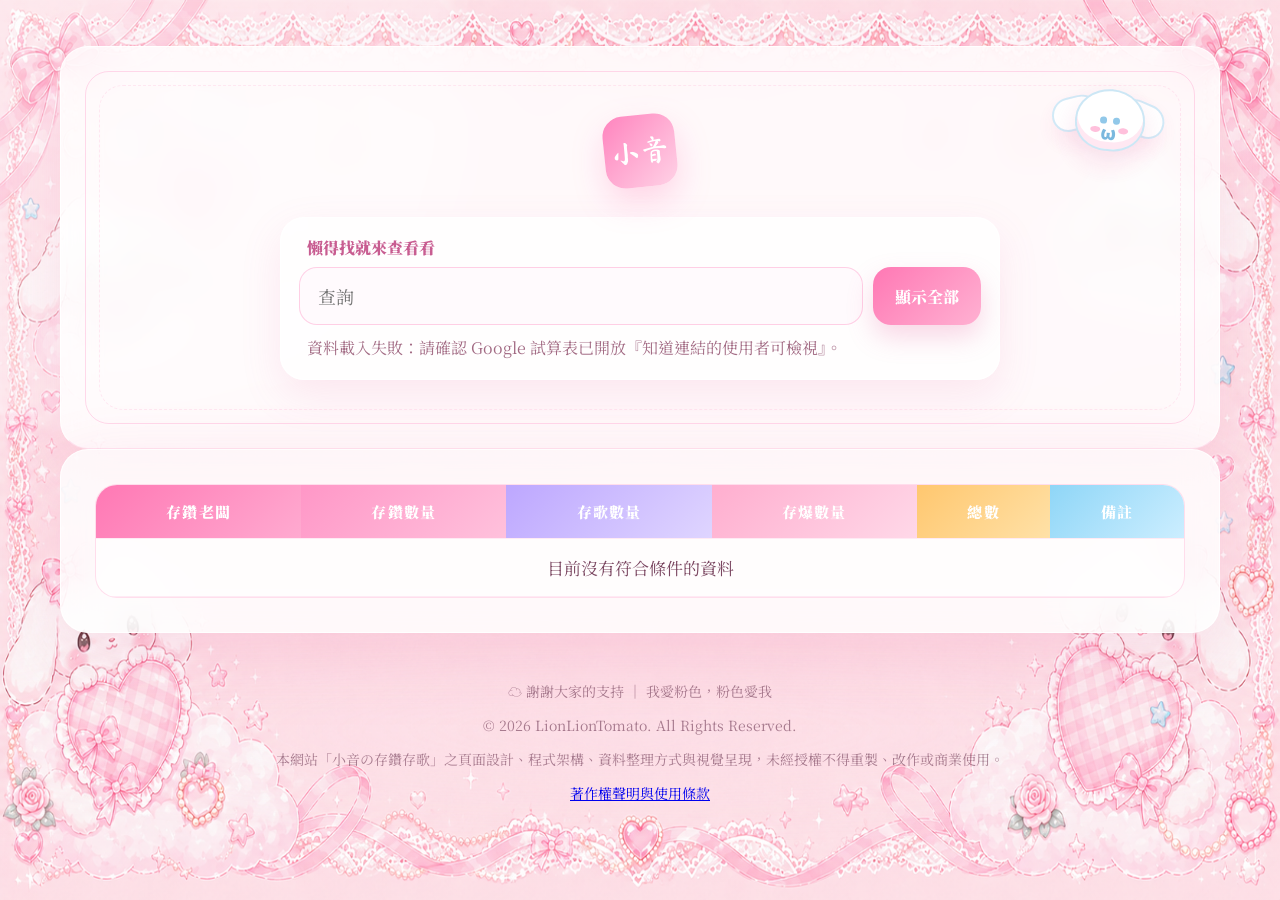
<file: index.html>
<!doctype html>
<html lang="zh-Hant">
<head>
  <meta charset="utf-8" />
  <meta name="viewport" content="width=device-width, initial-scale=1" />
  <title>Loading...</title>
  <meta name="description" content="小音の存鑽存歌查詢頁，只呈現 Google 試算表 A～F 欄資料。" />
  <link rel="preconnect" href="https://fonts.googleapis.com">
  <link rel="preconnect" href="https://fonts.gstatic.com" crossorigin>
  <link href="https://fonts.googleapis.com/css2?family=Ma+Shan+Zheng&family=Noto+Sans+TC:wght@500;700;900&family=Noto+Serif+TC:wght@500;700;900&display=swap" rel="stylesheet">
  <link rel="stylesheet" href="style.css?v=20260625c" />
  <link rel="icon" type="image/svg+xml" href='data:image/svg+xml,<svg xmlns="http://www.w3.org/2000/svg" viewBox="0 0 100 100"><text y="0.9em" font-size="90">♬⋆</text></svg>'>
</head>

<body>
  <div class="sky-glow"></div>
  <div class="mist mist-a"></div>
  <div class="mist mist-b"></div>

  <div class="floating-icons" aria-hidden="true">
    <span style="--x:8%; --delay:0s; --duration:13s;">☁️</span>
    <span style="--x:18%; --delay:2s; --duration:16s;">♡</span>
    <span style="--x:31%; --delay:5s; --duration:18s;">✦</span>
    <span style="--x:49%; --delay:1s; --duration:14s;">🎀</span>
    <span style="--x:64%; --delay:4s; --duration:17s;">☁️</span>
    <span style="--x:80%; --delay:3s; --duration:15s;">♡</span>
    <span style="--x:92%; --delay:6s; --duration:19s;">✧</span>
  </div>

  <main class="page-shell">
    <section class="hero panel">
      <div class="cinnamoroll-buddy" aria-hidden="true">
        <span class="ear ear-left"></span>
        <span class="ear ear-right"></span>
        <span class="face">
          <span class="eye eye-left"></span>
          <span class="eye eye-right"></span>
          <span class="cheek cheek-left"></span>
          <span class="cheek cheek-right"></span>
          <span class="mouth">ω</span>
        </span>
      </div>

      <div class="seal">小音</div>
      <p class="eyebrow"></p>
      <h1 id="siteTitle"></h1>
      <p id="siteSubtitle" class="subtitle"></p>

      <div class="search-card" role="search">
        <label for="searchInput">懶得找就來查看看</label>
        <div class="search-row">
          <input id="searchInput" type="search" autocomplete="off" placeholder="查詢" />
          <button id="clearBtn" type="button">顯示全部</button>
        </div>
        <p id="resultText" class="result-text">資料載入中…</p>
      </div>
    </section>

    <section class="panel content-panel" aria-label="存鑽資料查詢結果">
      <div class="table-wrap">
        <table>
          <thead id="tableHead"></thead>
          <tbody id="tableBody"></tbody>
        </table>
      </div>
    </section>
  </main>

  <footer class="site-footer">
    <p>☁️ 謝謝大家的支持 ｜ 我愛粉色，粉色愛我</p>
    <p>© 2026 LionLionTomato. All Rights Reserved.</p>
    <p>本網站「小音の存鑽存歌」之頁面設計、程式架構、資料整理方式與視覺呈現，未經授權不得重製、改作或商業使用。</p>
    <p><a href="copyright.html">著作權聲明與使用條款</a></p>
  </footer>

  <script src="script.js?v=20260625c"></script>
</body>
</html>
</file>
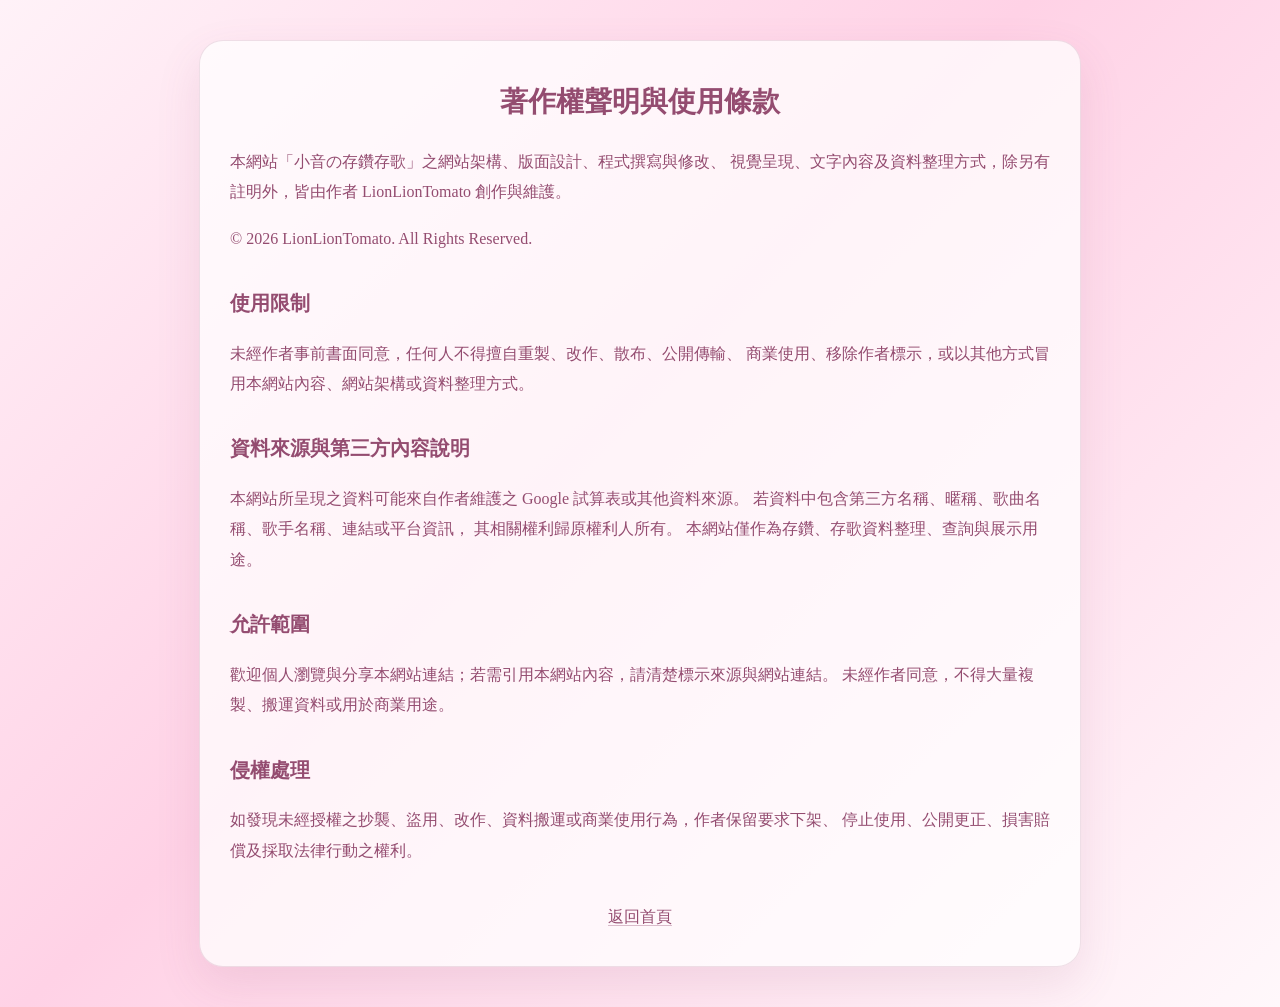
<file: copyright.html>
<!doctype html>
<html lang="zh-Hant">
<head>
  <meta charset="utf-8">
  <meta name="viewport" content="width=device-width, initial-scale=1">
  <title>著作權聲明｜小音の存鑽存歌</title>

  <style>
    body {
      margin: 0;
      min-height: 100vh;
      padding: 40px 20px;
      box-sizing: border-box;
      font-family: "Noto Serif TC", "Noto Sans TC", serif;
      line-height: 1.9;
      color: #944c70;
      background: linear-gradient(135deg, #fff2f8 0%, #ffd2e6 45%, #fff8fb 100%);
    }

    .page {
      max-width: 820px;
      margin: 0 auto;
      background: rgba(255, 255, 255, 0.74);
      border: 1px solid rgba(148, 76, 112, 0.16);
      border-radius: 24px;
      padding: 34px 30px;
      box-shadow: 0 18px 45px rgba(148, 76, 112, 0.12);
    }

    h1 {
      margin-top: 0;
      font-size: 28px;
      text-align: center;
    }

    h2 {
      margin-top: 30px;
      font-size: 20px;
    }

    p {
      font-size: 16px;
    }

    a {
      color: #944c70;
      text-decoration: none;
      border-bottom: 1px solid rgba(148, 76, 112, 0.35);
    }

    .back {
      margin-top: 36px;
      text-align: center;
    }
  </style>
</head>

<body>
  <main class="page">
    <h1>著作權聲明與使用條款</h1>

    <p>
      本網站「小音の存鑽存歌」之網站架構、版面設計、程式撰寫與修改、
      視覺呈現、文字內容及資料整理方式，除另有註明外，皆由作者
      LionLionTomato 創作與維護。
    </p>

    <p>© 2026 LionLionTomato. All Rights Reserved.</p>

    <h2>使用限制</h2>
    <p>
      未經作者事前書面同意，任何人不得擅自重製、改作、散布、公開傳輸、
      商業使用、移除作者標示，或以其他方式冒用本網站內容、網站架構或資料整理方式。
    </p>

    <h2>資料來源與第三方內容說明</h2>
    <p>
      本網站所呈現之資料可能來自作者維護之 Google 試算表或其他資料來源。
      若資料中包含第三方名稱、暱稱、歌曲名稱、歌手名稱、連結或平台資訊，
      其相關權利歸原權利人所有。
      本網站僅作為存鑽、存歌資料整理、查詢與展示用途。
    </p>

    <h2>允許範圍</h2>
    <p>
      歡迎個人瀏覽與分享本網站連結；若需引用本網站內容，請清楚標示來源與網站連結。
      未經作者同意，不得大量複製、搬運資料或用於商業用途。
    </p>

    <h2>侵權處理</h2>
    <p>
      如發現未經授權之抄襲、盜用、改作、資料搬運或商業使用行為，作者保留要求下架、
      停止使用、公開更正、損害賠償及採取法律行動之權利。
    </p>

    <div class="back">
      <a href="index.html">返回首頁</a>
    </div>
  </main>
</body>
</html>
</file>
<file: style.css>
:root {
--sky-50: #fff7fb;
--sky-100: #ffeaf4;
--sky-200: #ffd3e7;
--sky-300: #ffacd3;
--sky-500: #ff78b4;
--ink: #77415d;
--ink-soft: #a26a83;
--paper: rgba(255, 255, 255, 0.80);
--paper-solid: #fffafd;
--line: rgba(255, 120, 180, 0.24);
--shadow: 0 24px 70px rgba(238, 92, 157, 0.18);
--radius: 28px;
}

* { box-sizing: border-box; }

html { scroll-behavior: smooth; }

body {
margin: 0;
min-height: 100vh;
color: var(--ink);
font-family: "Noto Serif TC", "DFKai-SB", "KaiTi", serif;
overflow-x: hidden;
position: relative;

background:
linear-gradient(rgba(255, 236, 246, 0.02), rgba(255, 236, 246, 0.02)),
url("./bg-desktop.png");
background-size: 100% 100vh;
background-position: center top;
background-repeat: no-repeat;
background-attachment: fixed;
background-color: #ffeaf4;
}

body::before {
display: none;
}

.sky-glow {
position: fixed;
width: 54vw;
height: 54vw;
left: -18vw;
top: -20vw;
border-radius: 50%;
background: rgba(255, 255, 255, 0.28);
filter: blur(4px);
pointer-events: none;
}

.mist {
position: fixed;
left: -15%;
right: -15%;
height: 220px;
border-radius: 50%;
pointer-events: none;
filter: blur(10px);
opacity: .34;
animation: drift 18s ease-in-out infinite alternate;
}

.mist-a {
top: 220px;
background: radial-gradient(ellipse, rgba(255,255,255,.42), transparent 68%);
}

.mist-b {
bottom: 60px;
background: radial-gradient(ellipse, rgba(255,211,231,.42), transparent 70%);
animation-duration: 24s;
}

@keyframes drift {
from { transform: translateX(-3%) translateY(0); }
to { transform: translateX(5%) translateY(-18px); }
}

.floating-icons {
position: fixed;
inset: 0;
pointer-events: none;
overflow: hidden;
z-index: 1;
}

.floating-icons span {
position: absolute;
left: var(--x);
bottom: -80px;
font-size: clamp(24px, 3.2vw, 46px);
opacity: .46;
animation: floatUp var(--duration) linear infinite;
animation-delay: var(--delay);
filter: drop-shadow(0 4px 8px rgba(255, 120, 180, .18));
}

@keyframes floatUp {
0% {
transform: translateY(0) rotate(0deg);
opacity: 0;
}

12% {
opacity: .46;
}

70% {
opacity: .40;
}

100% {
transform: translateY(-115vh) rotate(28deg);
opacity: 0;
}
}

.page-shell {
position: relative;
z-index: 2;
width: min(1160px, calc(100% - 32px));
margin: 0 auto;
padding: 46px 0 34px;
}

.panel {
background: var(--paper);
backdrop-filter: blur(18px);
border: 1px solid rgba(255,255,255,.86);
box-shadow: var(--shadow);
border-radius: var(--radius);
}

.hero {
min-height: 390px;
padding: clamp(30px, 6vw, 68px);
position: relative;
overflow: hidden;
text-align: center;
border-bottom: 1px solid rgba(255, 120, 180, .16);
}

.hero::before,
.hero::after {
content: "";
position: absolute;
inset: 24px;
border: 1px solid rgba(255, 126, 186, .28);
border-radius: 24px;
pointer-events: none;
}

.hero::after {
inset: 38px;
border-style: dashed;
opacity: .55;
}

.cinnamoroll-buddy {
position: absolute;
top: 30px;
right: 52px;
width: 118px;
height: 88px;
transform: rotate(5deg);
opacity: .94;
pointer-events: none;
z-index: 1;
}

.cinnamoroll-buddy .face {
position: absolute;
left: 26px;
top: 12px;
width: 70px;
height: 62px;
border-radius: 50% 50% 46% 46%;
background: #fff;
box-shadow: 0 12px 26px rgba(230, 99, 159, .18), inset 0 -7px 0 rgba(255, 226, 239, .8);
border: 2px solid rgba(142, 203, 235, .48);
}

.cinnamoroll-buddy .ear {
position: absolute;
top: 22px;
width: 48px;
height: 34px;
background: #fff;
border-radius: 40px 40px 36px 36px;
border: 2px solid rgba(142, 203, 235, .42);
box-shadow: 0 10px 22px rgba(230, 99, 159, .13);
}

.cinnamoroll-buddy .ear-left {
left: 2px;
transform: rotate(-19deg);
}

.cinnamoroll-buddy .ear-right {
right: 2px;
transform: rotate(19deg);
}

.cinnamoroll-buddy .eye {
position: absolute;
top: 26px;
width: 7px;
height: 7px;
background: #8bc5e8;
border-radius: 50%;
}

.cinnamoroll-buddy .eye-left { left: 23px; }

.cinnamoroll-buddy .eye-right { right: 23px; }

.cinnamoroll-buddy .cheek {
position: absolute;
top: 36px;
width: 10px;
height: 6px;
background: rgba(255, 135, 188, .55);
border-radius: 50%;
}

.cinnamoroll-buddy .cheek-left { left: 14px; }

.cinnamoroll-buddy .cheek-right { right: 14px; }

.cinnamoroll-buddy .mouth {
position: absolute;
left: 0;
right: 0;
top: 32px;
text-align: center;
color: #72b4dc;
font: 900 18px/1 "Noto Sans TC", sans-serif;
}

.seal {
width: 72px;
height: 72px;
margin: 0 auto 12px;
display: grid;
place-items: center;
border-radius: 20px;
background: linear-gradient(135deg, #ff84be, #ffd2e6);
color: #fff;
font-family: "Ma Shan Zheng", "DFKai-SB", serif;
font-size: 30px;
box-shadow: 0 14px 32px rgba(255, 120, 180, .28);
transform: rotate(-6deg);
}

.eyebrow {
margin: 0 0 10px;
letter-spacing: .18em;
text-transform: uppercase;
font-size: 12px;
color: #db6fa4;
font-weight: 700;
}

h1, h2 {
margin: 0;
font-family: "Noto Sans TC", "Noto Serif TC", "Microsoft JhengHei", sans-serif;
letter-spacing: .03em;
font-weight: 800;
}

h1 {
font-size: clamp(42px, 7.6vw, 88px);
line-height: 1.12;
color: #d95796;
font-weight: 900;
letter-spacing: .02em;
text-shadow: 0 6px 18px rgba(255, 120, 180, .22);
}

h2 {
font-size: clamp(32px, 4vw, 52px);
color: #cf5a91;
}

.subtitle {
margin: 20px auto 0;
max-width: 680px;
color: var(--ink-soft);
font-size: 18px;
line-height: 1.8;
}

.search-card {
width: min(720px, 100%);
margin: 30px auto 0;
padding: 18px;
border-radius: 24px;
background: rgba(255, 255, 255, .74);
border: 1px solid rgba(255, 255, 255, .92);
box-shadow: 0 15px 40px rgba(230, 99, 159, .13);
text-align: left;
}

.search-card label {
display: block;
margin: 0 0 8px 8px;
font-weight: 900;
color: #c85d91;
}

.search-row {
display: grid;
grid-template-columns: 1fr auto;
gap: 10px;
}

input[type="search"] {
width: 100%;
border: 1px solid rgba(255, 120, 180, .32);
background: rgba(255, 250, 253, .96);
color: var(--ink);
font: inherit;
font-size: 18px;
border-radius: 18px;
padding: 15px 18px;
outline: none;
transition: .2s ease;
}

input[type="search"]:focus {
border-color: rgba(230, 99, 159, .72);
box-shadow: 0 0 0 4px rgba(255, 126, 186, .20);
}

button {
border: 0;
border-radius: 18px;
padding: 0 22px;
font: inherit;
font-weight: 900;
color: white;
cursor: pointer;
background: linear-gradient(135deg, #ff78b4, #ffb1d2);
box-shadow: 0 12px 26px rgba(230, 99, 159, .25);
transition: transform .2s ease, box-shadow .2s ease;
}

button:hover {
transform: translateY(-2px);
box-shadow: 0 16px 32px rgba(230, 99, 159, .30);
}

.result-text {
margin: 10px 8px 0;
color: var(--ink-soft);
line-height: 1.6;
}

.sheet-actions {
margin: 8px 8px 0;
color: var(--ink-soft);
line-height: 1.6;
font-size: 15px;
}

.sheet-actions a {
color: #d95796;
font-weight: 900;
text-decoration: none;
border-bottom: 1px solid rgba(217, 87, 150, .35);
}

.sheet-actions a:hover {
border-bottom-color: rgba(217, 87, 150, .9);
}

.summary-grid {
display: grid;
grid-template-columns: repeat(5, 1fr);
gap: 14px;
margin: 18px 0;
}

.summary-card {
position: relative;
overflow: hidden;
padding: 20px 18px;
border-radius: 24px;
background: rgba(255, 255, 255, .72);
border: 1px solid rgba(255,255,255,.9);
box-shadow: 0 16px 46px rgba(230, 99, 159, .13);
}

.summary-card::after {
content: "";
position: absolute;
width: 82px;
height: 82px;
right: -22px;
top: -28px;
background: var(--accent, #ffd3e7);
border-radius: 50%;
opacity: .38;
}

.summary-card .label {
color: var(--ink-soft);
font-size: 13px;
font-weight: 900;
}

.summary-card .value {
margin-top: 6px;
font-size: clamp(24px, 3vw, 34px);
font-weight: 900;
color: #bd4d82;
}

.content-panel {
padding: clamp(20px, 4vw, 34px);
}

.section-head {
display: flex;
align-items: end;
justify-content: space-between;
gap: 20px;
margin-bottom: 20px;
}

.source-note {
color: var(--ink-soft);
margin: 0;
}

.table-wrap {
overflow-x: auto;
border-radius: 22px;
border: 1px solid var(--line);
background: rgba(255,255,255,.60);
}

table {
width: 100%;
border-collapse: collapse;
min-width: 860px;
}

th, td {
padding: 16px 14px;
text-align: center;
border-bottom: 1px solid rgba(255, 120, 180, .14);
}

th {
font-size: 15px;
letter-spacing: .08em;
color: #fff;
font-weight: 900;
white-space: nowrap;
}

td {
font-size: 17px;
color: #7a4660;
}

tbody tr:hover {
background: rgba(255, 236, 246, .62);
}

.col-name { background: linear-gradient(135deg, #ff78b4, #ffaad0); }
.col-diamond { background: linear-gradient(135deg, #ff97c7, #ffc1dc); }
.col-song { background: linear-gradient(135deg, #bda7ff, #dfd5ff); }
.col-bomb { background: linear-gradient(135deg, #ffaecf, #ffd8e8); }
.col-total { background: linear-gradient(135deg, #ffc76f, #ffe1a7); }
.col-extra { background: linear-gradient(135deg, #8fd6f7, #cceeff); }

.name-cell {
font-weight: 900;
color: #bd4d82;
}

.empty-state {
grid-column: 1 / -1;
text-align: center;
padding: 36px 16px;
color: var(--ink-soft);
border: 1px dashed rgba(255, 120, 180, .38);
border-radius: 24px;
background: rgba(255,255,255,.45);
}

footer {
position: relative;
z-index: 2;
width: min(1160px, calc(100% - 32px));
margin: 0 auto 30px;
text-align: center;
color: rgba(119, 65, 93, .64);
font-size: 14px;
}

@media (max-width: 920px) {
.summary-grid {
grid-template-columns: repeat(2, 1fr);
}

.section-head {
align-items: flex-start;
flex-direction: column;
}

.cinnamoroll-buddy {
opacity: .48;
transform: scale(.9) rotate(5deg);
}
}

@media (max-width: 640px) {
body {
background:
linear-gradient(rgba(255, 236, 246, 0.02), rgba(255, 236, 246, 0.02)),
url("./bg-mobile.png");
background-size: 100% 100vh;
background-position: center top;
background-repeat: no-repeat;
background-attachment: scroll;
background-color: #ffeaf4;
}

.page-shell {
width: min(100% - 20px, 1160px);
padding-top: 18px;
}

.hero {
padding: 28px 18px;
}

.search-row {
grid-template-columns: 1fr;
}

button {
min-height: 52px;
}

.summary-grid {
grid-template-columns: 1fr;
}

th, td {
padding: 13px 10px;
}

.cinnamoroll-buddy {
top: 18px;
right: 14px;
transform: scale(.72) rotate(5deg);
opacity: .36;
}
}
</file>
